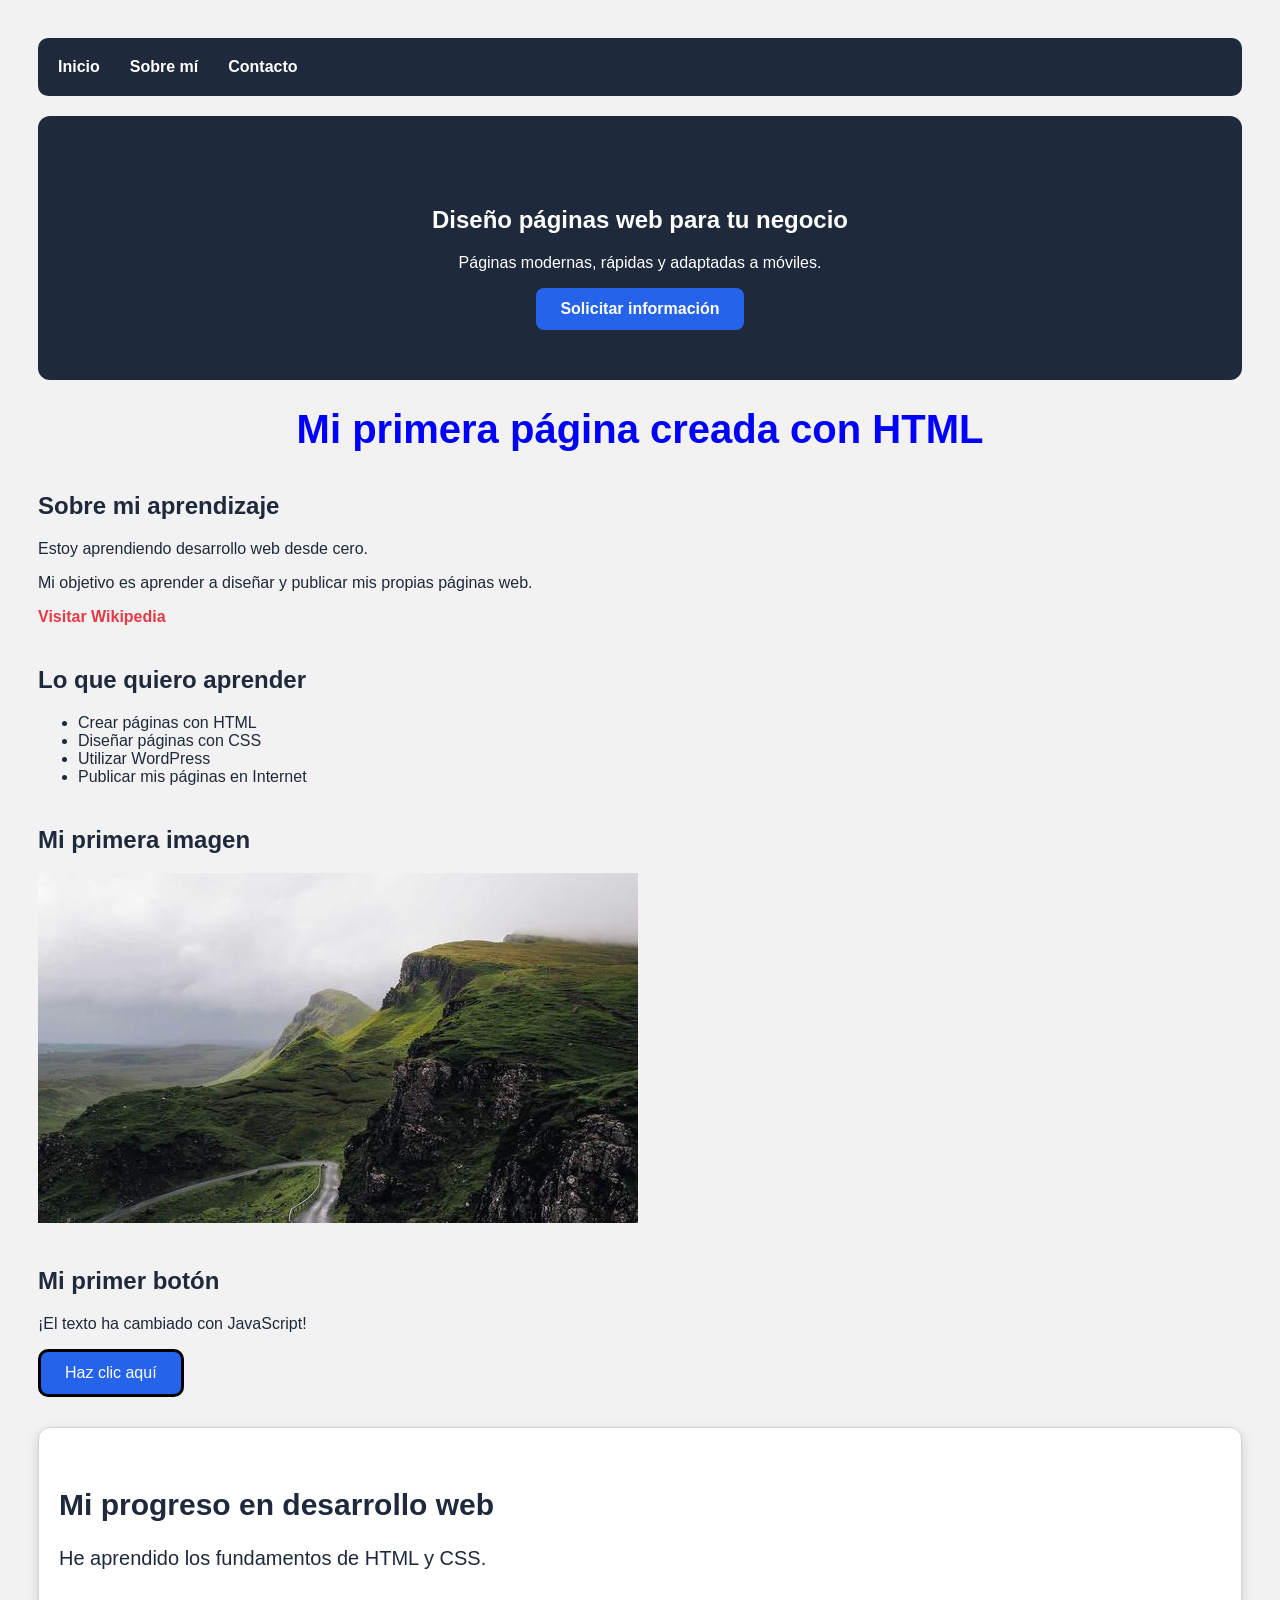
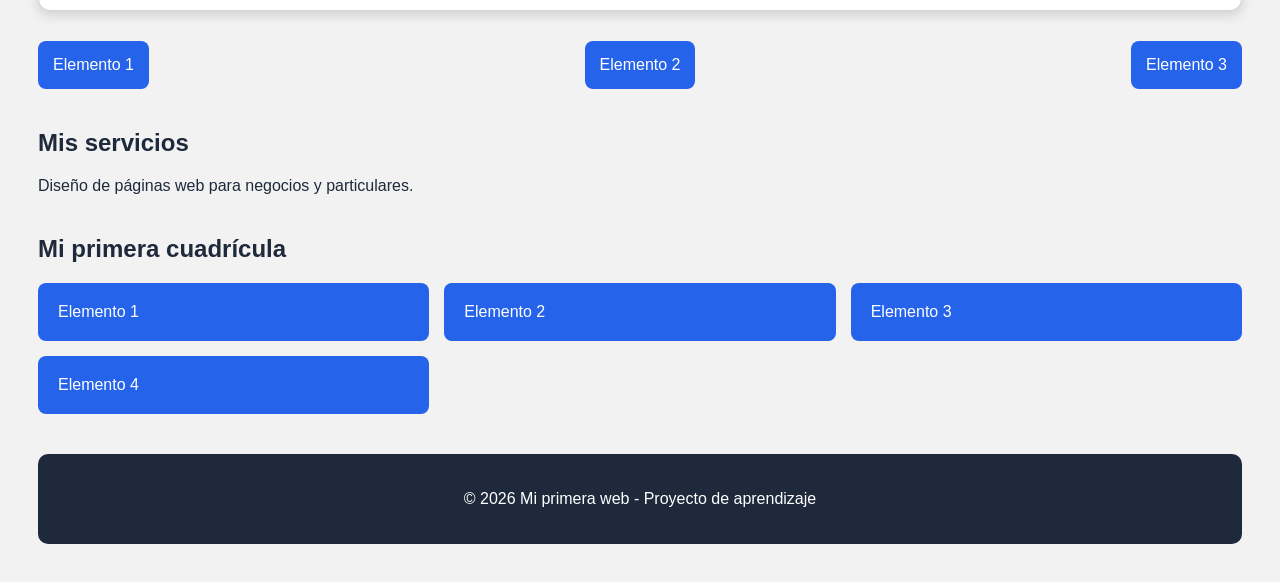
<file: index.html>
<!DOCTYPE html>
<html lang="es">
<head>
    <meta charset="UTF-8">
    <title>Mi primera página web</title>
<link rel="stylesheet" href="css/style.css">
<meta name="viewport" content="width=device-width, initial-scale=1.0">

</head>


<body>
<header>

<button type="button" id="boton-menu" aria-expanded="false" aria-controls="menu-principal">
    ☰ Menú
</button>
<nav class="menu" id="menu-principal">

    <a href="#">Inicio</a>
    <a href="#sobre-mi">Sobre mí</a>
    <a href="contacto.html">Contacto</a>
</nav>
</header>

<main>

<section class="hero">
    <h2>Diseño páginas web para tu negocio</h2>
    <p>Páginas modernas, rápidas y adaptadas a móviles.</p>
    <a href="contacto.html">Solicitar información</a>
</section>

<h1>Mi primera página creada con HTML</h1>


    
<h2>Sobre mi aprendizaje</h2>

<p>Estoy aprendiendo desarrollo web desde cero.</p>

<p>Mi objetivo es aprender a diseñar y publicar mis propias páginas web.</p>

<a href="https://www.wikipedia.org">Visitar Wikipedia</a>

<h2>Lo que quiero aprender</h2>

<ul>
    <li>Crear páginas con HTML</li>
    <li>Diseñar páginas con CSS</li>
    <li>Utilizar WordPress</li>
    <li>Publicar mis páginas en Internet</li>
</ul>

<h2>Mi primera imagen</h2>


<img src="imagines/paisaje.jpg"
     alt="Paisaje de montañas y naturaleza"
     width="600">

<h2>Mi primer botón</h2>

<p id="mensaje-js">Este texto cambiará con JavaScript</p>


<button type="button" id="mi-boton">Haz clic aquí</button>

<div class="tarjeta" id="sobre-mi">
    <h2>Mi progreso en desarrollo web</h2>
    <p>He aprendido los fundamentos de HTML y CSS.</p>
</div>


<div class="contenedor-flex">
    <div>Elemento 1</div>
    <div>Elemento 2</div>
    <div>Elemento 3</div>
</div>


<section>
    <h2>Mis servicios</h2>
    <p>Diseño de páginas web para negocios y particulares.</p>
</section>

<section>
    <h2>Mi primera cuadrícula</h2>

    <div class="cuadricula">
        <div>Elemento 1</div>
        <div>Elemento 2</div>
        <div>Elemento 3</div>
        <div>Elemento 4</div>
    </div>
</section>

</main>

<footer>
    <p>© 2026 Mi primera web - Proyecto de aprendizaje</p>
</footer>

<script src="js/script.js"></script>

</body>
</html>
</file>
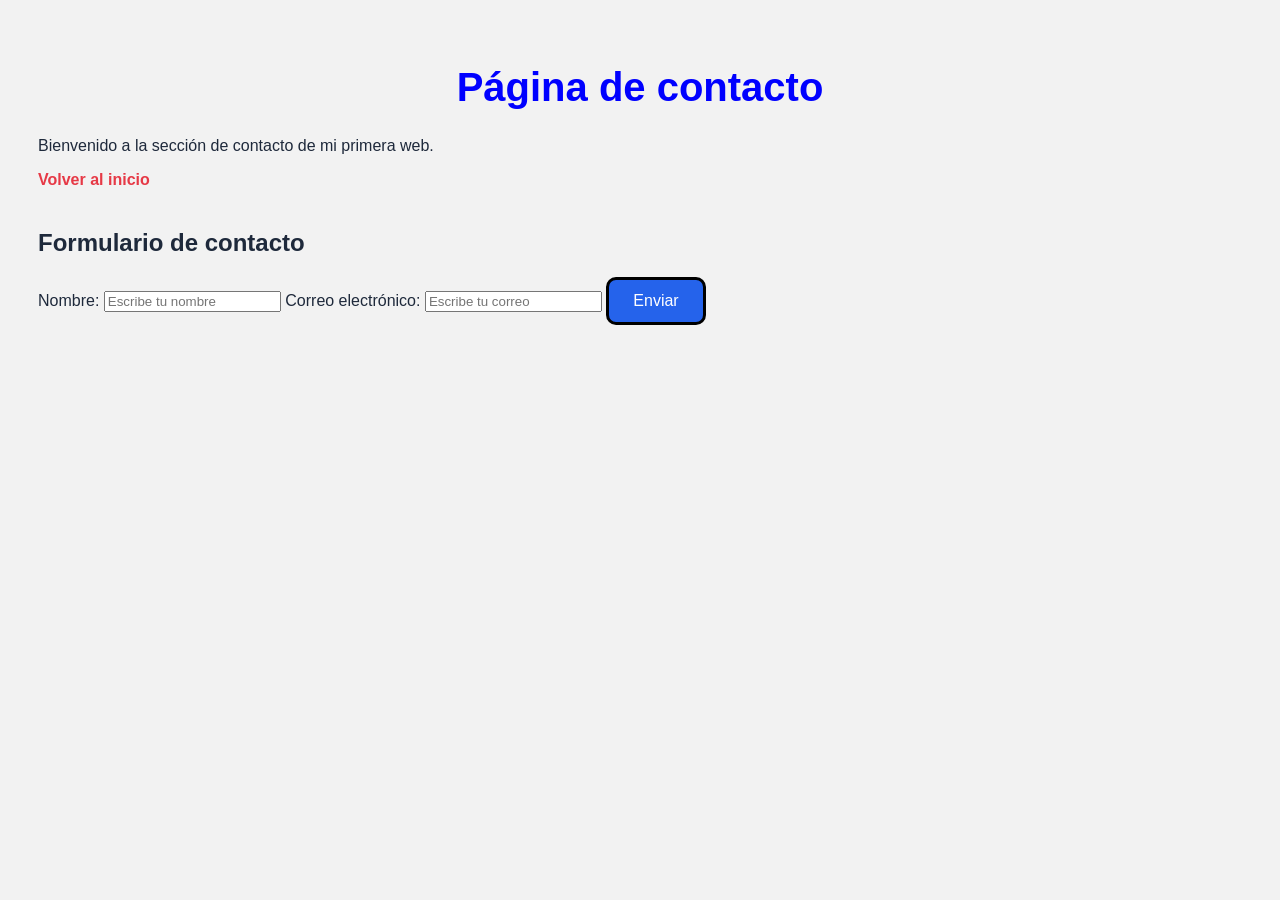
<file: contacto.html>
<!DOCTYPE html>
<html lang="es">
<head>
    <meta charset="UTF-8">
    <meta name="viewport" content="width=device-width, initial-scale=1.0">
    <title>Contacto - Mi primera web</title>
    <link rel="stylesheet" href="css/style.css">
</head>
<body>
    <h1>Página de contacto</h1>
    <p>Bienvenido a la sección de contacto de mi primera web.</p>

<p>
    <a href="index.html">Volver al inicio</a>
</p>

<h2>Formulario de contacto</h2>

<form>
    <label for="nombre">Nombre:</label>
    <input type="text" id="nombre" name="nombre" placeholder="Escribe tu nombre" required>

    <label for="correo">Correo electrónico:</label>
    <input type="email" id="correo" name="correo" placeholder="Escribe tu correo" required>

    <button type="submit">Enviar</button>
</form>



</body>
</html>
</file>
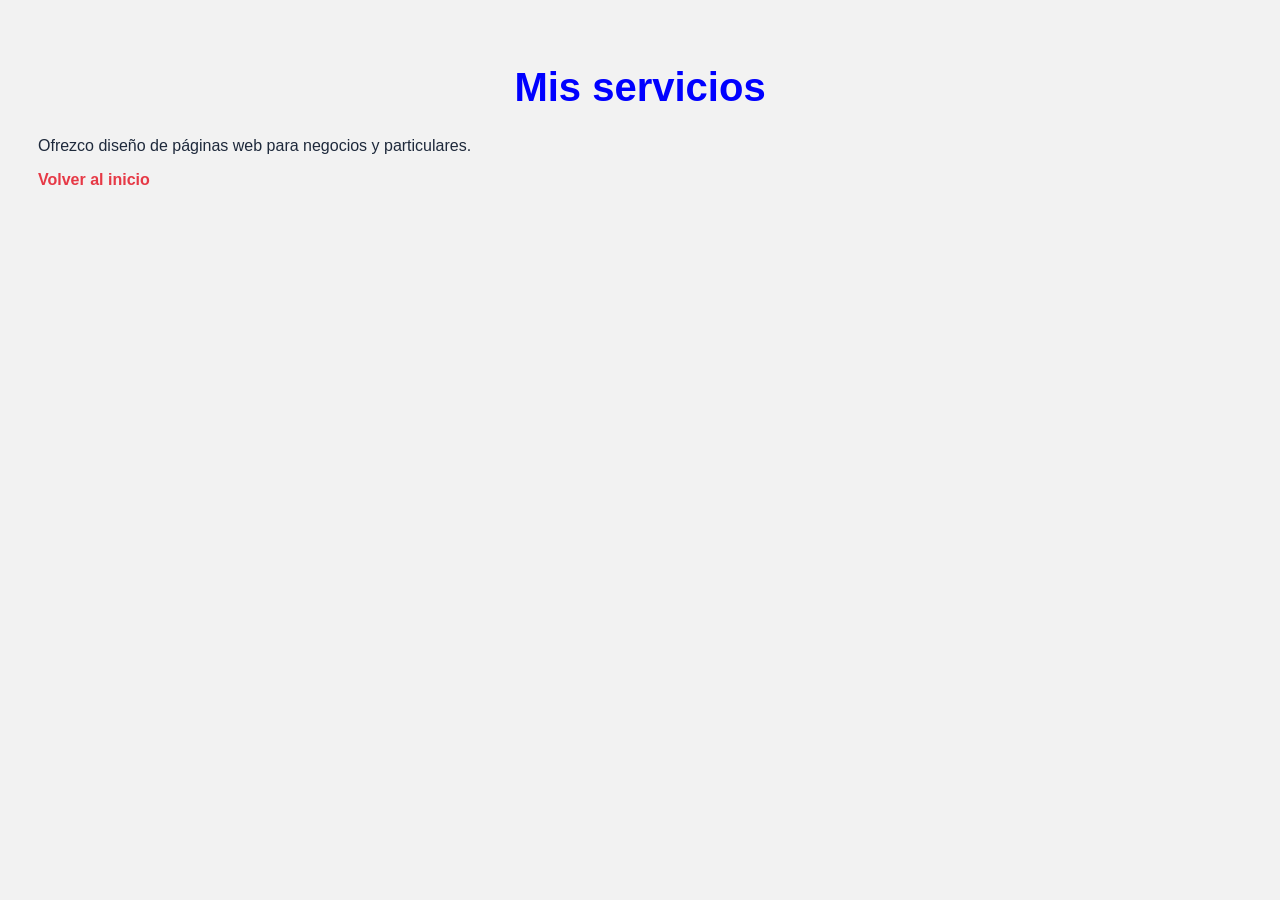
<file: servicios.html>
<!DOCTYPE html>
<html lang="es">
<head>
    <meta charset="UTF-8">
    <meta name="viewport" content="width=device-width, initial-scale=1.0">
    <title>Servicios - Mi primera web</title>
    <link rel="stylesheet" href="css/style.css">
</head>
<body>
    <h1>Mis servicios</h1>
    <p>Ofrezco diseño de páginas web para negocios y particulares.</p>

    <a href="index.html">Volver al inicio</a>
</body>
</html>
</file>
<file: css/style.css>
:root {
    --color-principal: #2563eb;
    --color-fondo: #f2f2f2;
    --color-texto: #1e293b;
    --fuente-principal: Arial, sans-serif;
}

*, *::before, *::after {
    box-sizing: border-box;
}

body {
    background-color: var(--color-fondo);
    color: var(--color-texto);
    font-family: var(--fuente-principal);
    padding: 30px;
}

h1 {
    color: blue;
    font-size: 40px;
    text-align: center;
}

button {
    border-radius: 10px;
    background-color: var(--color-principal);
    color: white;
    padding: 12px 24px;
    font-size: 16px;
    cursor: pointer;
    transition: background-color 0.3s ease;
    border: 3px solid black;
}

button:hover {
    background-color: #1d4ed8;
}

a {
    color: #e63946;
    text-decoration: none;
    font-weight: bold;
}

h2 {
    margin-top: 40px;
}

.tarjeta {
    background-color: white;
    padding: 20px;
    border-radius: 12px;
    margin-top: 30px;
    border: 1px solid #d1d5db;
    box-shadow: 0 4px 12px rgba(0, 0, 0, 0.15);
    font-size: 1.25rem;
}

.contenedor-flex {
    display: flex;
    gap: 15px;
    margin-top: 30px;
    justify-content: space-between;
}


.contenedor-flex div {
    background-color: #2563eb;
    color: white;
    padding: 15px;
    border-radius: 8px;
}


.menu {
    display: flex;
    gap: 30px;
    background-color: #1e293b;
    padding: 20px;
    border-radius: 10px;
}

.menu a {
    color: white;
    text-decoration: none;
    font-weight: bold;
}

footer {
    background-color: #1e293b;
    color: white;
    text-align: center;
    padding: 20px;
    margin-top: 40px;
    border-radius: 10px;
}

.cuadricula {
    display: grid;
    grid-template-columns: repeat(3, 1fr);
    gap: 15px;
}

.cuadricula div {
    background-color: #2563eb;
    color: white;
    padding: 20px;
    border-radius: 8px;
}

#boton-menu {
    display: none;
}

@media (max-width: 600px) {
    .menu {
        flex-direction: column;
        gap: 15px;
    }

    img {
        max-width: 100%;
        height: auto;
    }

    .menu a {
        display: block;
        background-color: #334155;
        padding: 12px;
        border-radius: 6px;
        text-align: center;
    }       

    .cuadricula {
        grid-template-columns: 1fr;
    }

    .menu {
        display: none;
    }

    .menu.abierto {
        display: flex;
    }

    #boton-menu {
        display: block;
        margin-bottom: 20px;
    }

}

.hero {
    background-color: #1e293b;
    color: white;
    text-align: center;
    padding: 50px 20px;
    border-radius: 12px;
    margin-top: 20px;
}

.hero a {
    display: inline-block;
    background-color: var(--color-principal);
    color: white;
    padding: 12px 24px;
    border-radius: 8px;
    text-decoration: none;
}
</file>
